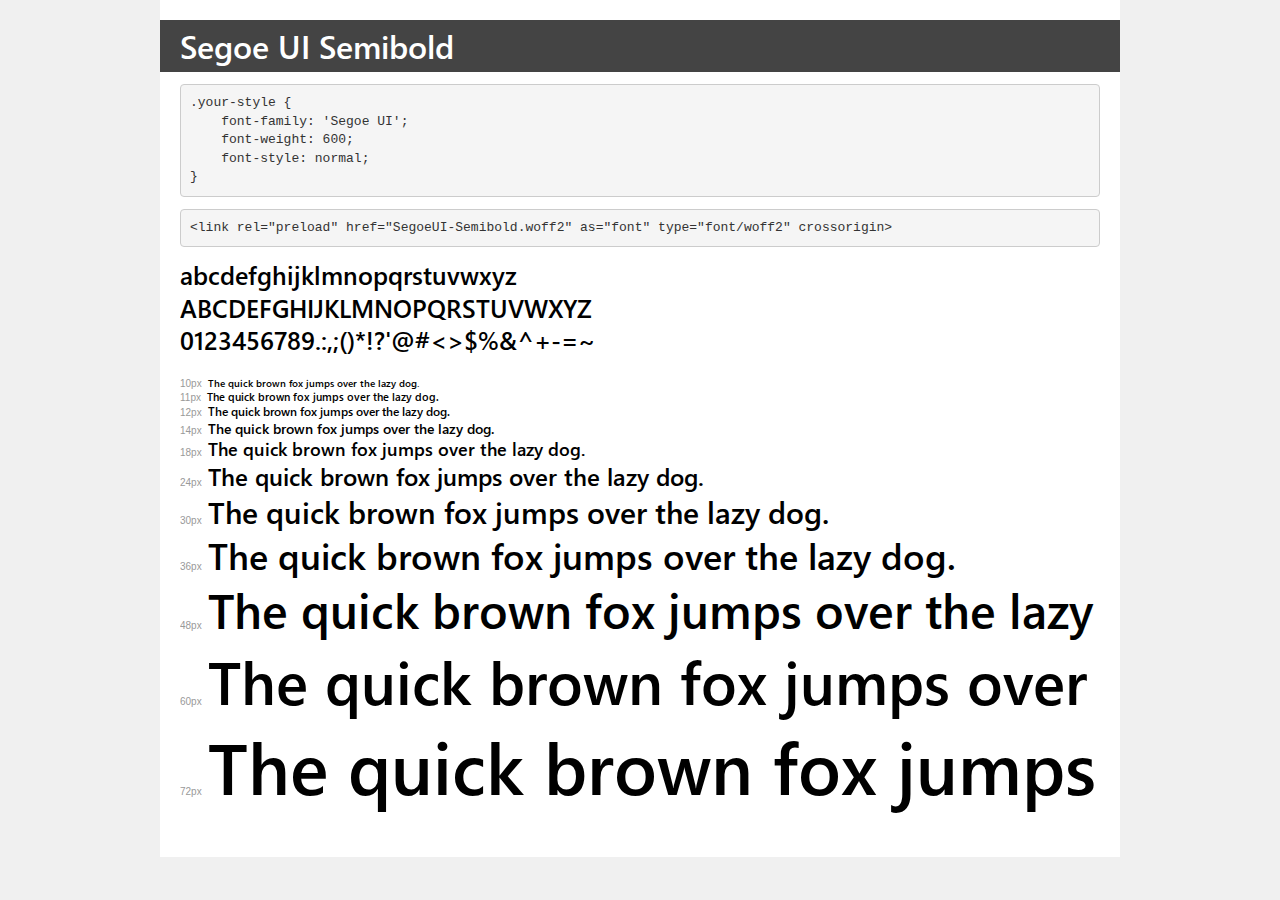
<file: font/demo.html>
<!DOCTYPE html>
<html lang="en">
<head>
    <meta charset="utf-8">
    <meta http-equiv="X-UA-Compatible" content="IE=edge">
    <meta name="viewport" content="width=device-width, initial-scale=1">
    <meta name="robots" content="noindex, noarchive">
    <meta name="format-detection" content="telephone=no">
    <title>Transfonter demo</title>
    <link href="stylesheet.css" rel="stylesheet">
    <style>
        /*
        http://meyerweb.com/eric/tools/css/reset/
        v2.0 | 20110126
        License: none (public domain)
        */
        html, body, div, span, applet, object, iframe,
        h1, h2, h3, h4, h5, h6, p, blockquote, pre,
        a, abbr, acronym, address, big, cite, code,
        del, dfn, em, img, ins, kbd, q, s, samp,
        small, strike, strong, sub, sup, tt, var,
        b, u, i, center,
        dl, dt, dd, ol, ul, li,
        fieldset, form, label, legend,
        table, caption, tbody, tfoot, thead, tr, th, td,
        article, aside, canvas, details, embed,
        figure, figcaption, footer, header, hgroup,
        menu, nav, output, ruby, section, summary,
        time, mark, audio, video {
            margin: 0;
            padding: 0;
            border: 0;
            font-size: 100%;
            font: inherit;
            vertical-align: baseline;
        }
        /* HTML5 display-role reset for older browsers */
        article, aside, details, figcaption, figure,
        footer, header, hgroup, menu, nav, section {
            display: block;
        }
        body {
            line-height: 1;
        }
        ol, ul {
            list-style: none;
        }
        blockquote, q {
            quotes: none;
        }
        blockquote:before, blockquote:after,
        q:before, q:after {
            content: '';
            content: none;
        }
        table {
            border-collapse: collapse;
            border-spacing: 0;
        }
        /* demo styles */
        body {
            background: #f0f0f0;
            color: #000;
        }
        .page {
            background: #fff;
            width: 920px;
            margin: 0 auto;
            padding: 20px 20px 0 20px;
            overflow: hidden;
        }
        .font-container {
            overflow-x: auto;
            overflow-y: hidden;
            margin-bottom: 40px;
            line-height: 1.3;
            white-space: nowrap;
            padding-bottom: 5px;
        }
        h1 {
            position: relative;
            background: #444;
            font-size: 32px;
            color: #fff;
            padding: 10px 20px;
            margin: 0 -20px 12px -20px;
        }
        .letters {
            font-size: 25px;
            margin-bottom: 20px;
        }
        .s10:before {
            content: '10px';
        }
        .s11:before {
            content: '11px';
        }
        .s12:before {
            content: '12px';
        }
        .s14:before {
            content: '14px';
        }
        .s18:before {
            content: '18px';
        }
        .s24:before {
            content: '24px';
        }
        .s30:before {
            content: '30px';
        }
        .s36:before {
            content: '36px';
        }
        .s48:before {
            content: '48px';
        }
        .s60:before {
            content: '60px';
        }
        .s72:before {
            content: '72px';
        }
        .s10:before, .s11:before, .s12:before, .s14:before,
        .s18:before, .s24:before, .s30:before, .s36:before,
        .s48:before, .s60:before, .s72:before {
            font-family: Arial, sans-serif;
            font-size: 10px;
            font-weight: normal;
            font-style: normal;
            color: #999;
            padding-right: 6px;
        }
        pre {
            display: block;
            padding: 9px;
            margin: 0 0 12px;
            font-family: Monaco, Menlo, Consolas, "Courier New", monospace;
            font-size: 13px;
            line-height: 1.428571429;
            color: #333;
            font-weight: normal;
            font-style: normal;
            background-color: #f5f5f5;
            border: 1px solid #ccc;
            overflow-x: auto;
            border-radius: 4px;
        }
        /* responsive */
        @media (max-width: 959px) {
            .page {
                width: auto;
                margin: 0;
            }
        }
    </style>
</head>
<body>
<div class="page">
    <div class="demo">
        <h1 style="font-family: 'Segoe UI'; font-weight: 600; font-style: normal;">Segoe UI Semibold</h1>
        <pre title="Usage">.your-style {
    font-family: 'Segoe UI';
    font-weight: 600;
    font-style: normal;
}</pre>
        <pre title="Preload (optional)">
&lt;link rel=&quot;preload&quot; href=&quot;SegoeUI-Semibold.woff2&quot; as=&quot;font&quot; type=&quot;font/woff2&quot; crossorigin&gt;</pre>
        <div class="font-container" style="font-family: 'Segoe UI'; font-weight: 600; font-style: normal;">
            <p class="letters">
                abcdefghijklmnopqrstuvwxyz<br>
ABCDEFGHIJKLMNOPQRSTUVWXYZ<br>
                0123456789.:,;()*!?'@#&lt;&gt;$%&^+-=~
            </p>
            <p class="s10" style="font-size: 10px;">The quick brown fox jumps over the lazy dog.</p>
            <p class="s11" style="font-size: 11px;">The quick brown fox jumps over the lazy dog.</p>
            <p class="s12" style="font-size: 12px;">The quick brown fox jumps over the lazy dog.</p>
            <p class="s14" style="font-size: 14px;">The quick brown fox jumps over the lazy dog.</p>
            <p class="s18" style="font-size: 18px;">The quick brown fox jumps over the lazy dog.</p>
            <p class="s24" style="font-size: 24px;">The quick brown fox jumps over the lazy dog.</p>
            <p class="s30" style="font-size: 30px;">The quick brown fox jumps over the lazy dog.</p>
            <p class="s36" style="font-size: 36px;">The quick brown fox jumps over the lazy dog.</p>
            <p class="s48" style="font-size: 48px;">The quick brown fox jumps over the lazy dog.</p>
            <p class="s60" style="font-size: 60px;">The quick brown fox jumps over the lazy dog.</p>
            <p class="s72" style="font-size: 72px;">The quick brown fox jumps over the lazy dog.</p>
        </div>
    </div>

</div>
</body>
</html>
</file>
<file: font/stylesheet.css>
@font-face {
    font-family: 'Segoe UI';
    src: url('SegoeUI-Semibold.eot');
    src: url('SegoeUI-Semibold.eot?#iefix') format('embedded-opentype'),
        url('SegoeUI-Semibold.woff2') format('woff2'),
        url('SegoeUI-Semibold.woff') format('woff'),
        url('SegoeUI-Semibold.ttf') format('truetype');
    font-weight: 600;
    font-style: normal;
    font-display: swap;
}
</file>
